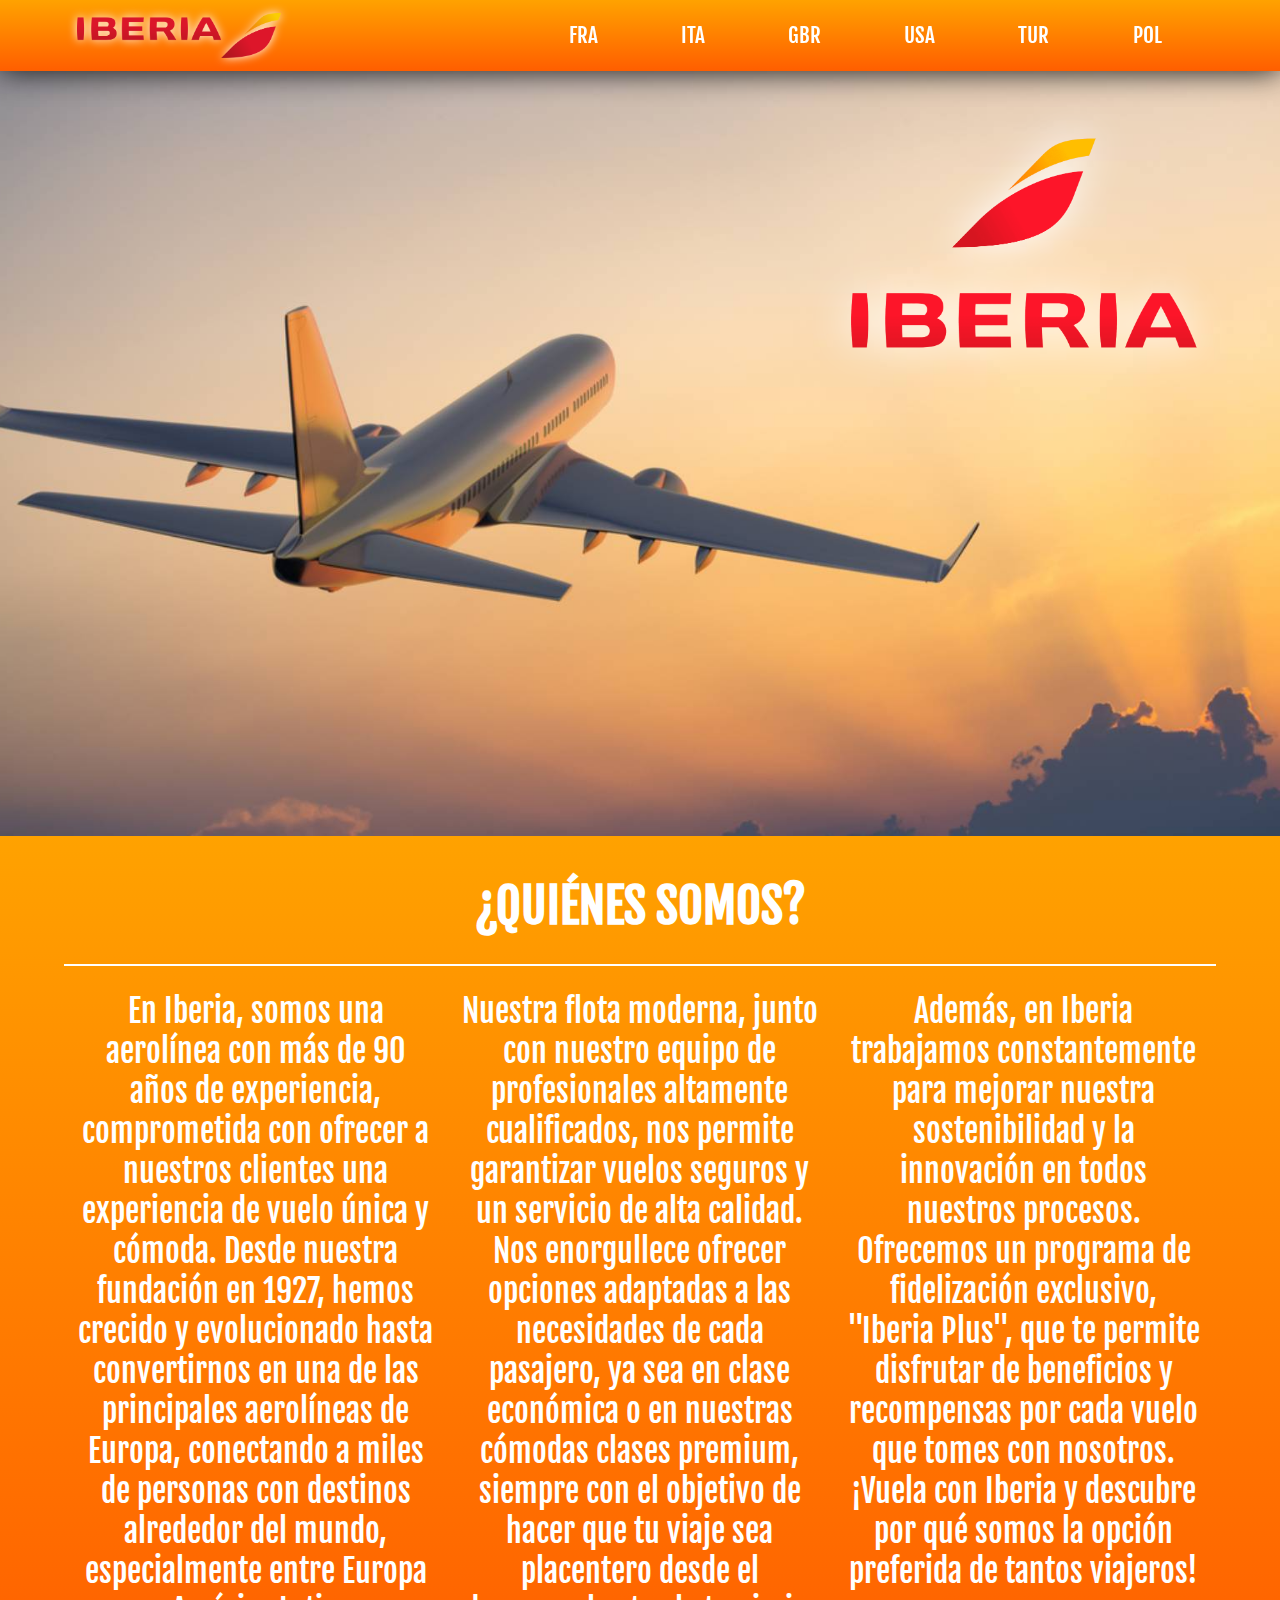
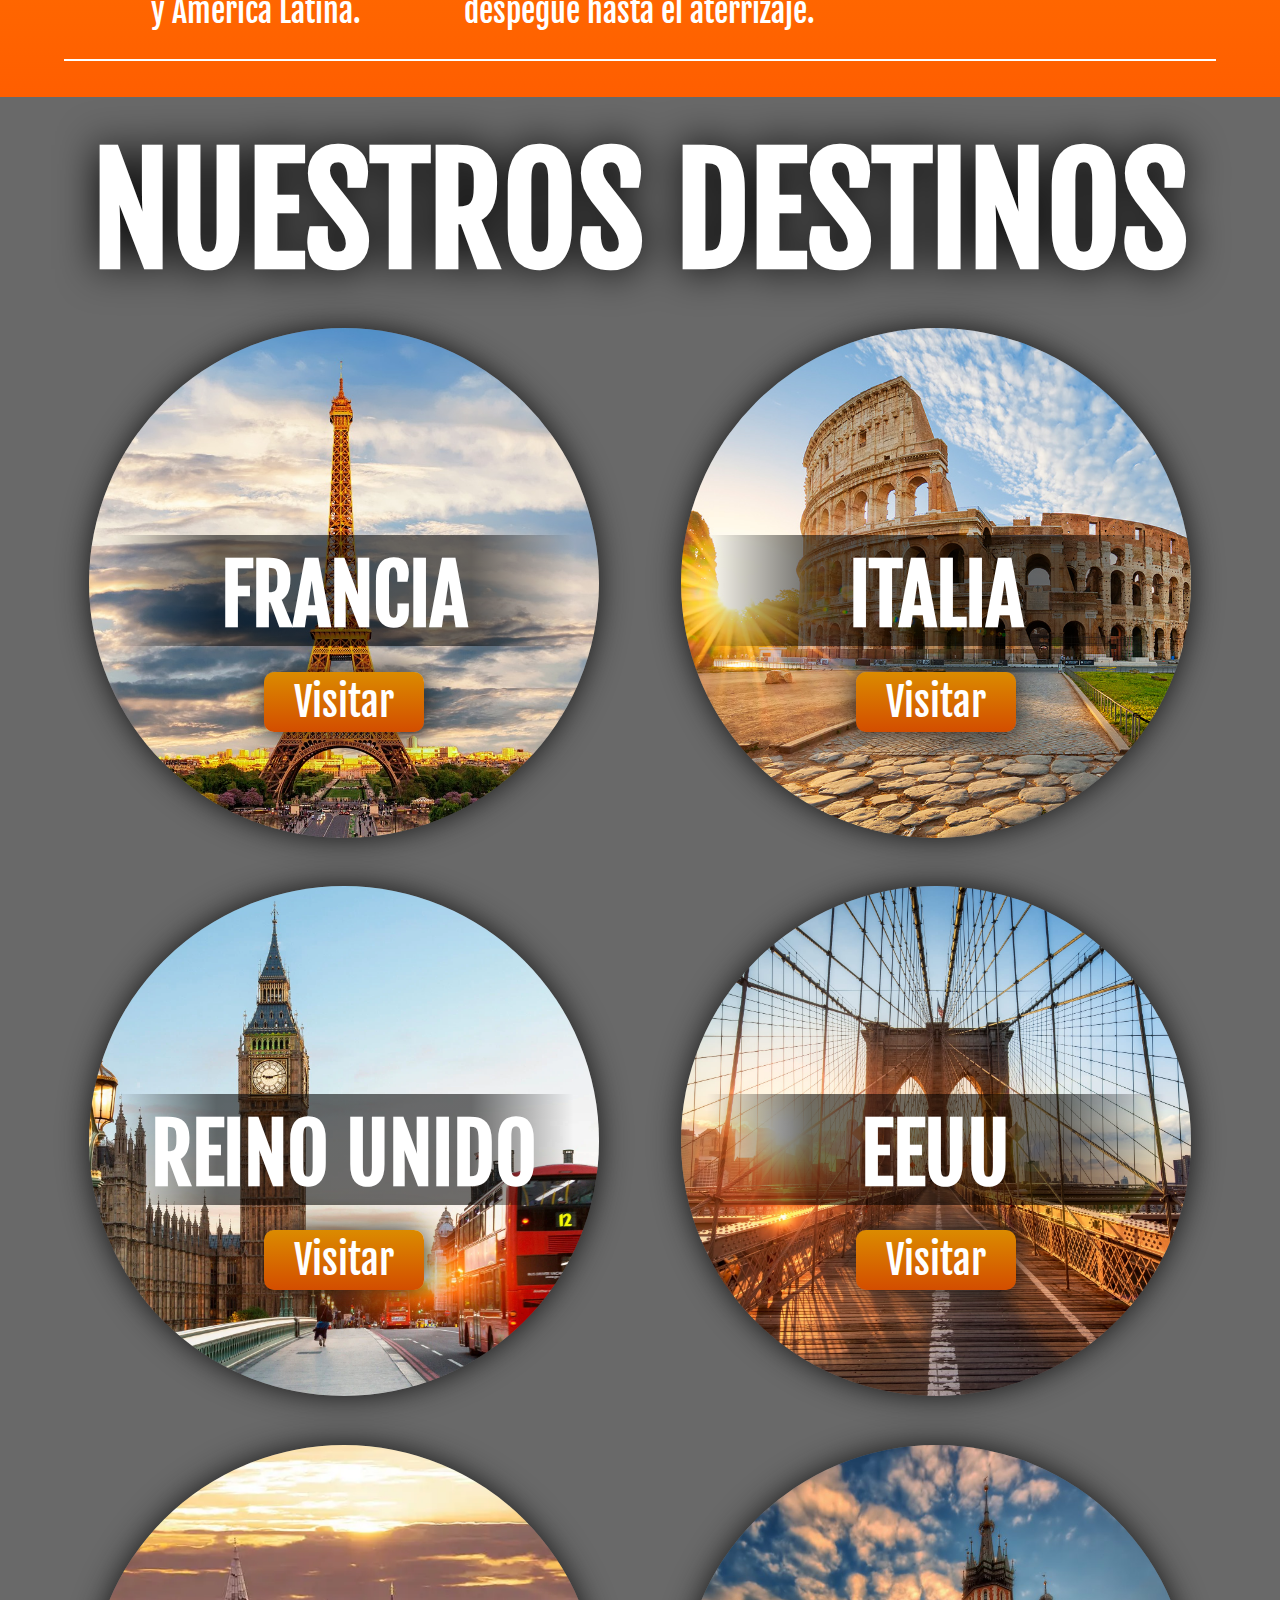
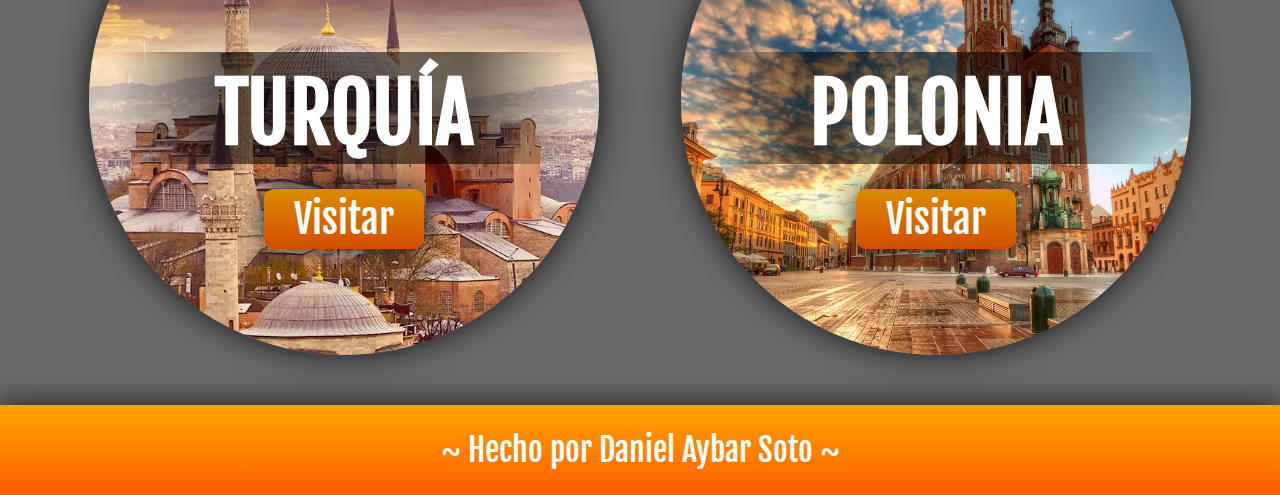
<file: index.html>
<!DOCTYPE html>
<html>
    <head>
        <title>Guía de Viajes</title>
        <link rel="stylesheet" href="./style.css">
        <meta charset="UTF-8">
        <script src="https://code.jquery.com/jquery-3.7.1.min.js" integrity="sha256-/JqT3SQfawRcv/BIHPThkBvs0OEvtFFmqPF/lYI/Cxo=" crossorigin="anonymous"></script>
        <link rel="preconnect" href="https://fonts.googleapis.com">
        <link rel="preconnect" href="https://fonts.gstatic.com" crossorigin>
        <link href="https://fonts.googleapis.com/css2?family=Fjalla+One&display=swap" rel="stylesheet">
        <script>
            $(document).ready(function() {
            $('.nav__toggle').on('click', function() {
                $('.nav').toggleClass('display');
            });
            $('.nav__toggle').on('click', function() {
                $('.menu__item').toggleClass('display');
            });
            $('.nav__toggle').on('click', function() {
                $('.menu').toggleClass('escon');
            });
            });
        </script>
    </head>
    <body id="index" class="fjalla">
        <header>
            <nav class="nav">
                <div class="nav__logo"><a href="#"><img src="./img/index/iberiaHor.png" alt=""></a></div>
                <span class="nav__toggle">
                    <span class="menu-activador-linea"></span>
                    <span class="menu-activador-linea"></span>
                    <span class="menu-activador-linea"></span>
                </span>
                <ul class="menu escon">
                    <li class="menu__item">
                      <a href="./fra.html">FRA</a>
                    </li>
                    <li class="menu__item">
                      <a href="./ita.html">ITA</a>
                    </li>
                    <li class="menu__item">
                      <a href="./gbr.html">GBR</a>
                    </li>
                    <li class="menu__item">
                      <a href="./usa.html">USA</a>
                    </li>
                    <li class="menu__item">
                      <a href="./tur.html">TUR</a>
                    </li>
                    <li class="menu__item">
                      <a href="./pol.html">POL</a>
                    </li>
                  </ul>
            </nav>
        </header>
        
        <main>
            <section id="cabecera">
                <div>
                    <img src="./img/index/iberiaVert.png">
                </div>
            </section>

            <section class="descripcion">
                <h2>¿QUIÉNES SOMOS?</h2>
                <div>
                    <p>En Iberia, somos una aerolínea con más de 90 años de experiencia, comprometida con ofrecer a nuestros clientes una experiencia de vuelo única y cómoda. Desde nuestra fundación en 1927, hemos crecido y evolucionado hasta convertirnos en una de las principales aerolíneas de Europa, conectando a miles de personas con destinos alrededor del mundo, especialmente entre Europa y América Latina.</p>

                    <p>Nuestra flota moderna, junto con nuestro equipo de profesionales altamente cualificados, nos permite garantizar vuelos seguros y un servicio de alta calidad. Nos enorgullece ofrecer opciones adaptadas a las necesidades de cada pasajero, ya sea en clase económica o en nuestras cómodas clases premium, siempre con el objetivo de hacer que tu viaje sea placentero desde el despegue hasta el aterrizaje.</p>
                    
                    <p>Además, en Iberia trabajamos constantemente para mejorar nuestra sostenibilidad y la innovación en todos nuestros procesos. Ofrecemos un programa de fidelización exclusivo, "Iberia Plus", que te permite disfrutar de beneficios y recompensas por cada vuelo que tomes con nosotros. ¡Vuela con Iberia y descubre por qué somos la opción preferida de tantos viajeros!</p>
                </div>
            </section>

            <section id="destinos">
                <div class="contenedor">
                    <h2>NUESTROS DESTINOS</h2>
                    <div>
                        <div id="d_fr" class="d_tarj">
                            <h3>FRANCIA</h3>
                            <a class="ir" href="./fra.html">Visitar</a>
                        </div>
        
                        <div id="d_it" class="d_tarj">
                            <h3>ITALIA</h3>
                            <a class="ir" href="./ita.html">Visitar</a>
                        </div>
        
                        <div id="d_uk" class="d_tarj">
                            <h3>REINO UNIDO</h3>
                            <a class="ir" href="./gbr.html">Visitar</a>
                        </div>

                        <div id="d_us" class="d_tarj">
                            <h3>EEUU</h3>
                            <a class="ir" href="./usa.html">Visitar</a>
                        </div>

                        <div id="d_tu" class="d_tarj">
                            <h3>TURQUÍA</h3>
                            <a class="ir" href="./tur.html">Visitar</a>
                        </div>

                        <div id="d_po" class="d_tarj">
                            <h3>POLONIA</h3>
                            <a class="ir" href="./pol.html">Visitar</a>
                        </div>
                    </div>
                </div>
            </section>

        </main>
        <footer>
            ~ Hecho por Daniel Aybar Soto ~
        </footer>
    </body>
</html>
</file>
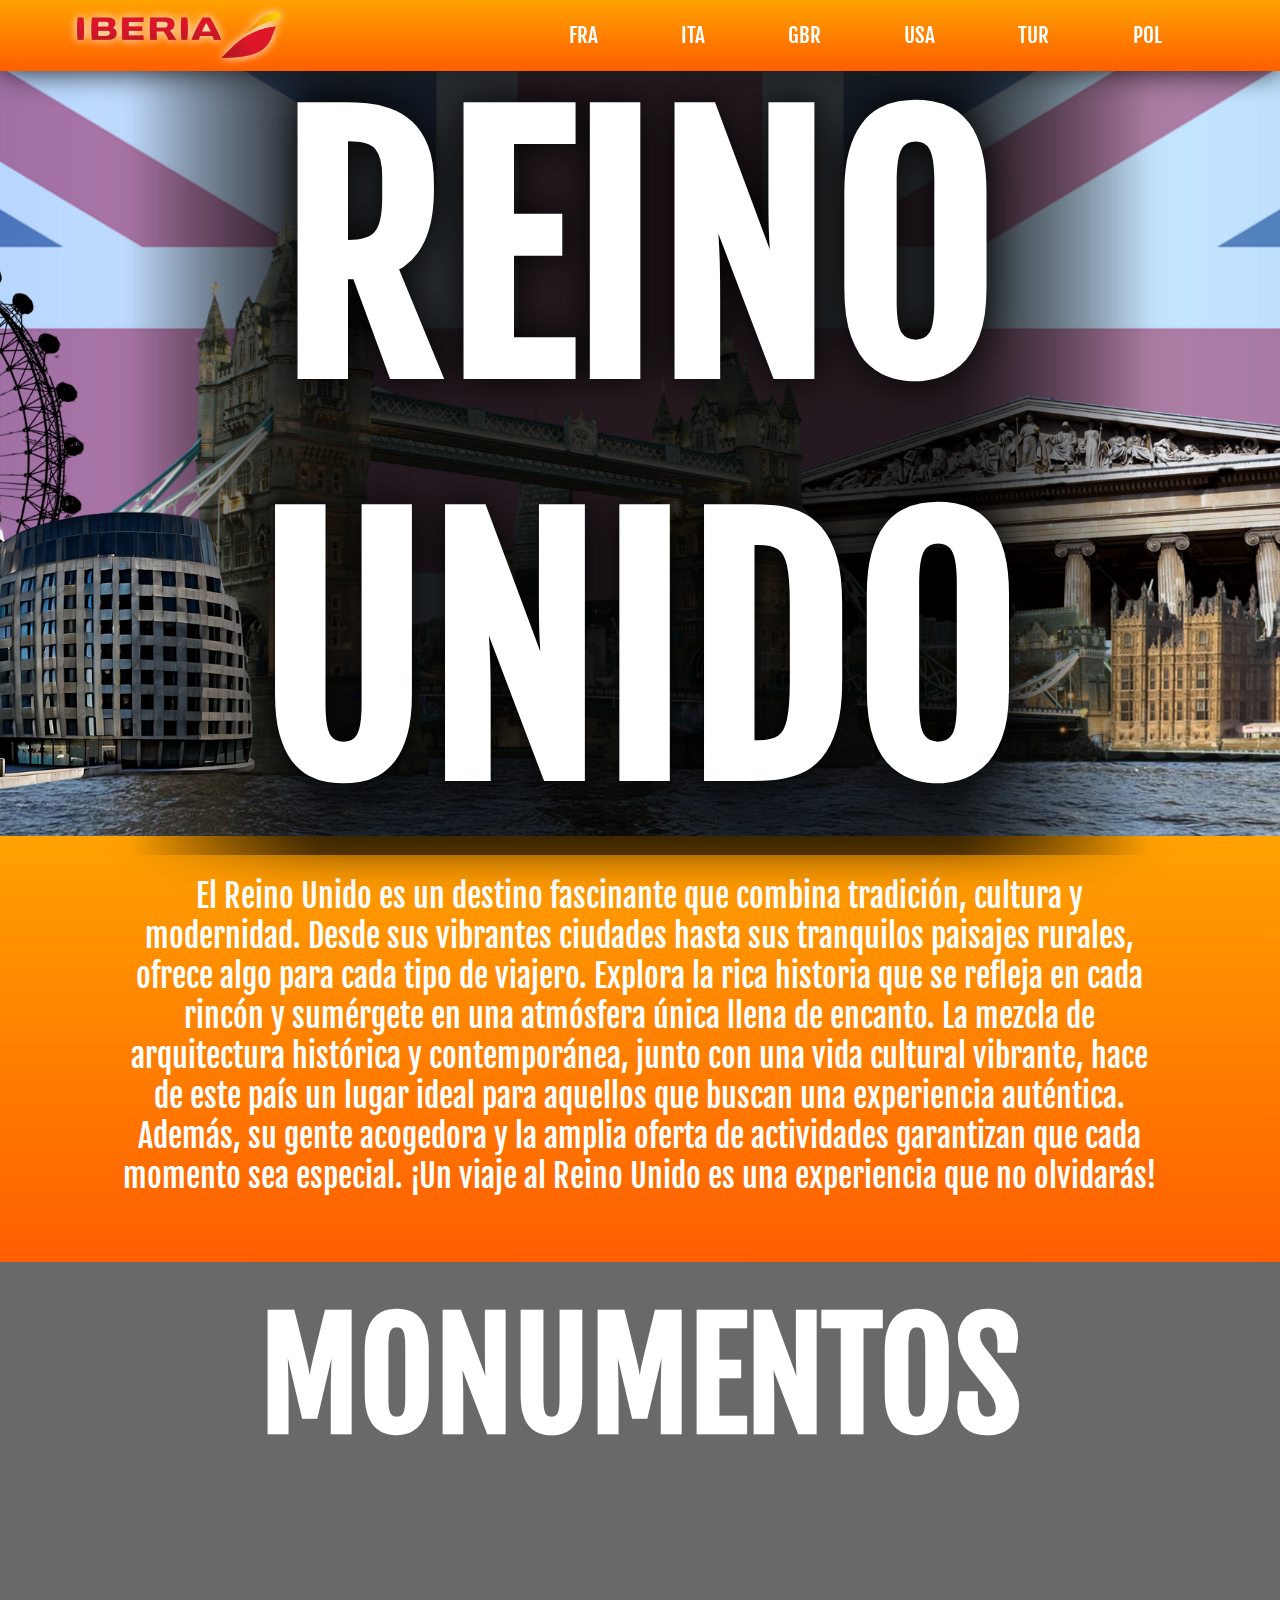
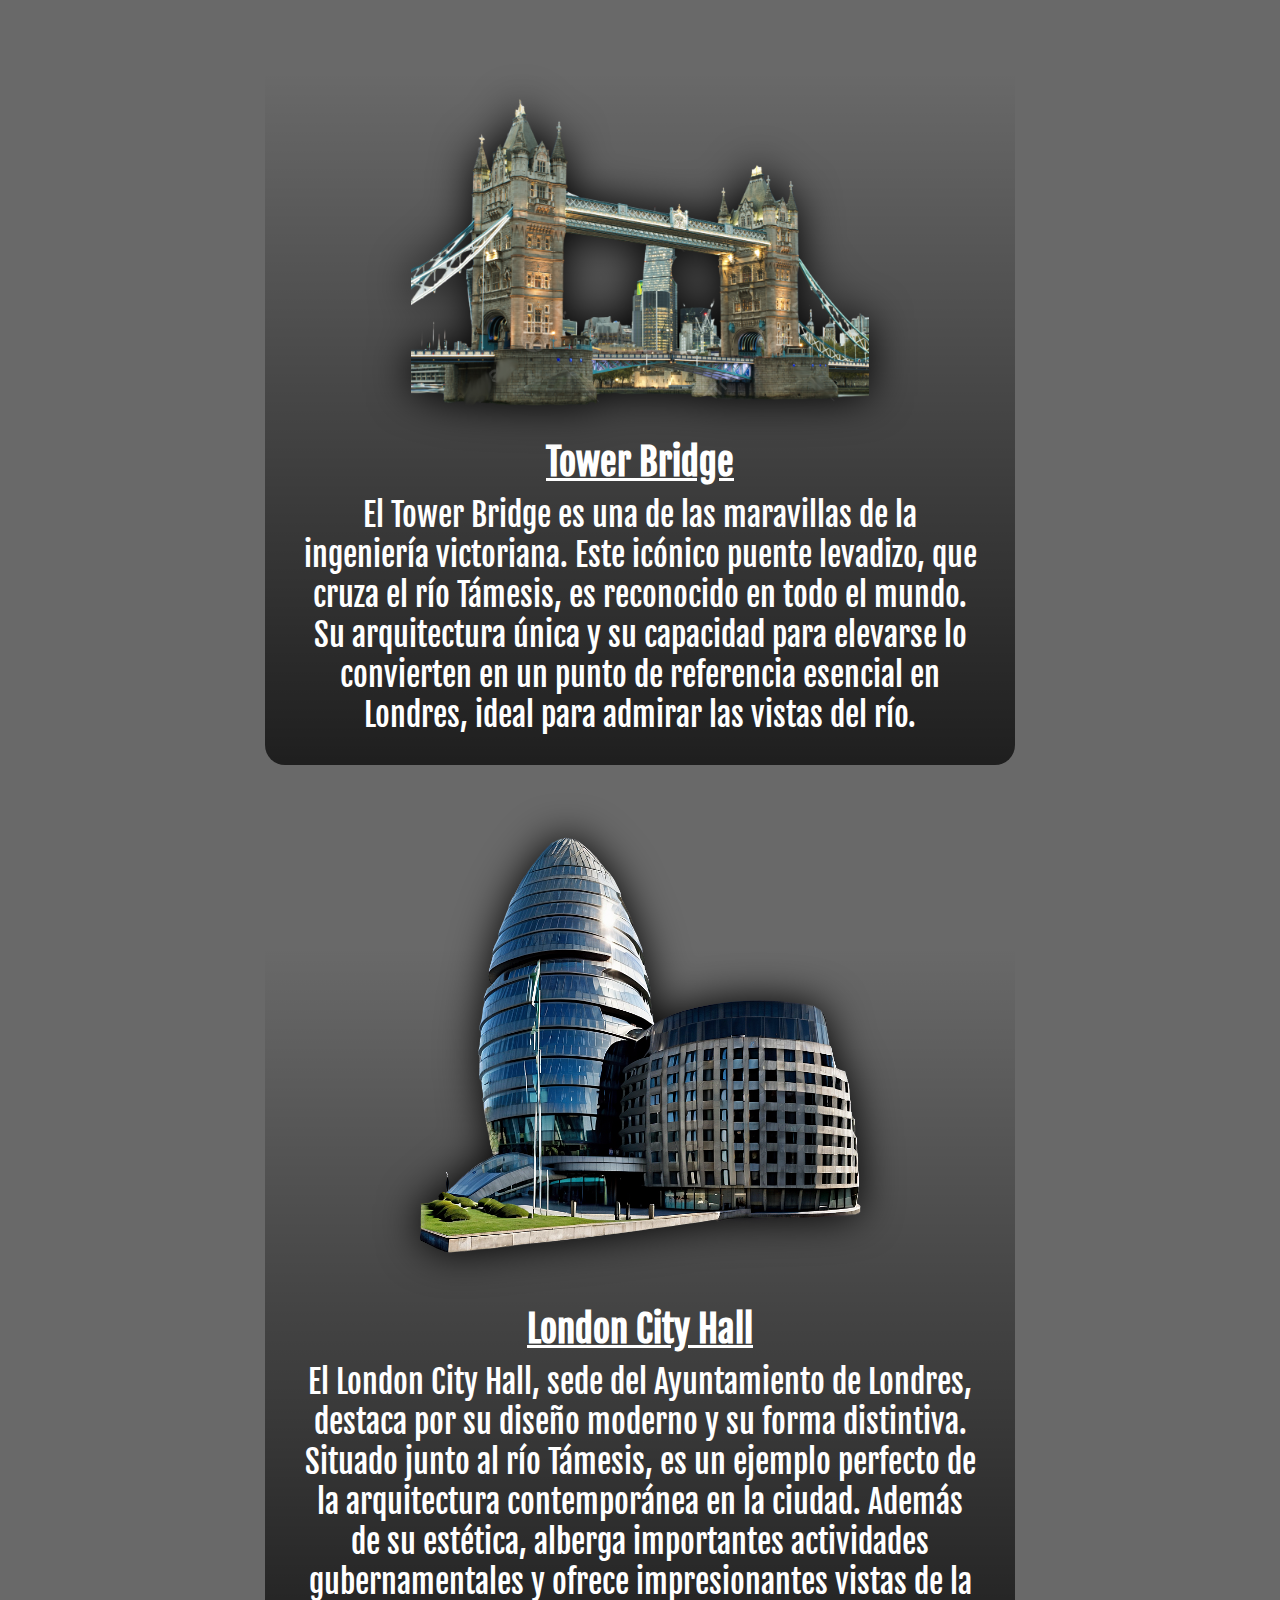
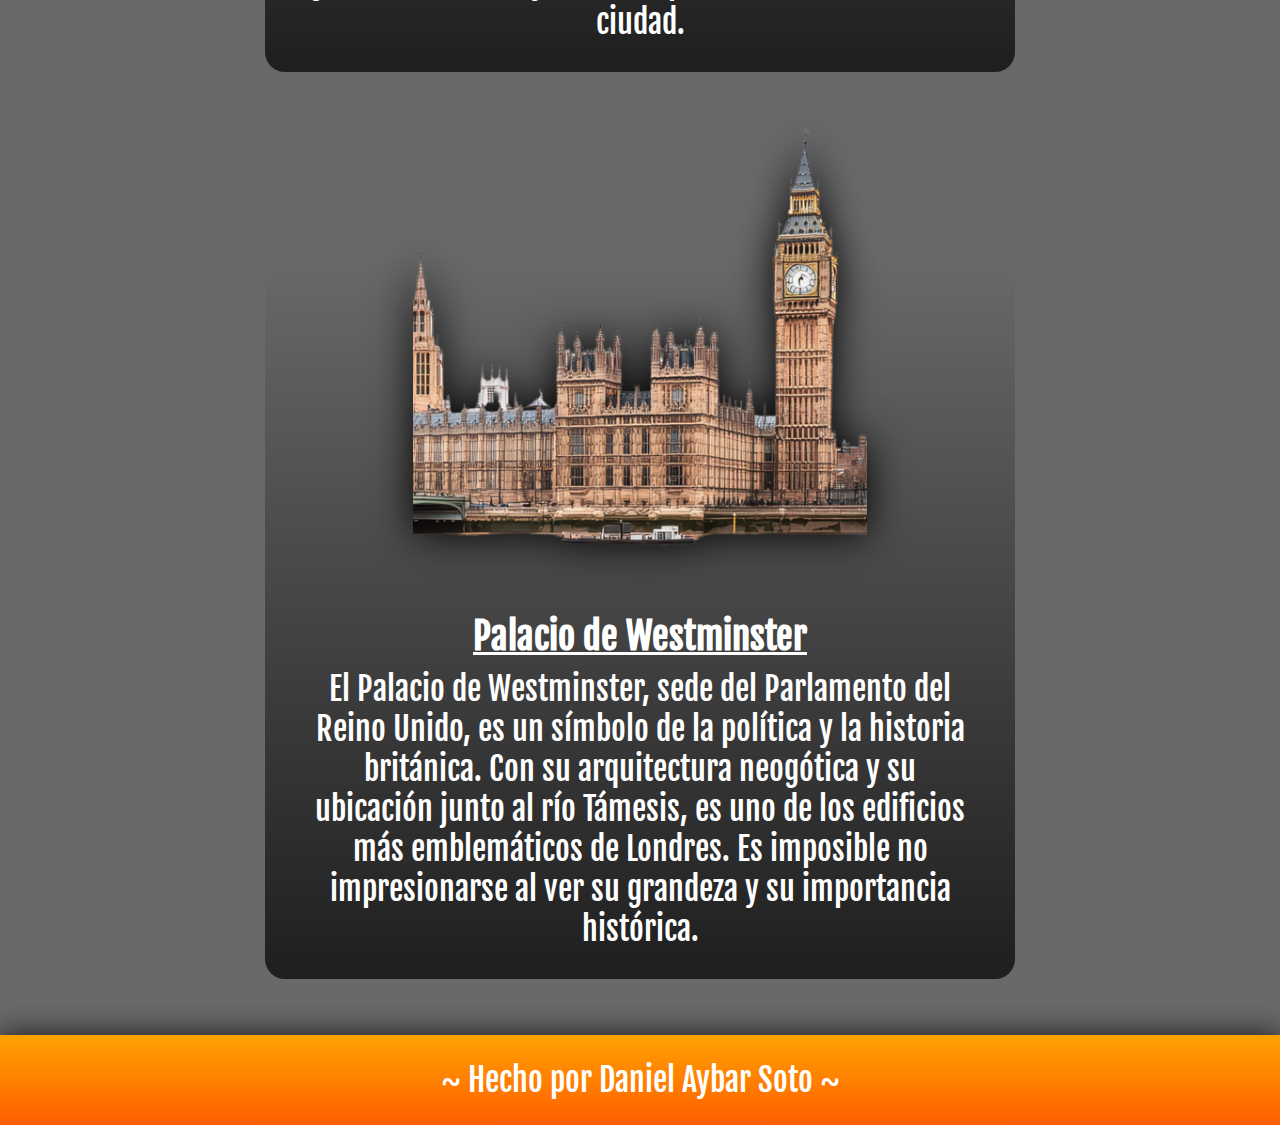
<file: gbr.html>
<!DOCTYPE html>
<html>
    <head>
        <title>Guía de Viajes</title>
        <link rel="stylesheet" href="./style.css">
        <meta charset="UTF-8">
        <script src="https://code.jquery.com/jquery-3.7.1.min.js" integrity="sha256-/JqT3SQfawRcv/BIHPThkBvs0OEvtFFmqPF/lYI/Cxo=" crossorigin="anonymous"></script>
        <link rel="preconnect" href="https://fonts.googleapis.com">
        <link rel="preconnect" href="https://fonts.gstatic.com" crossorigin>
        <link href="https://fonts.googleapis.com/css2?family=Fjalla+One&display=swap" rel="stylesheet">
        <script>
            $(document).ready(function() {
            $('.nav__toggle').on('click', function() {
                $('.nav').toggleClass('display');
            });
            $('.nav__toggle').on('click', function() {
                $('.menu__item').toggleClass('display');
            });
            $('.nav__toggle').on('click', function() {
                $('.menu').toggleClass('escon');
            });
            });
        </script>
    </head>
    <body id="gbr" class="fjalla">
        <header>
            <nav class="nav">
                <div class="nav__logo"><a href="./index.html"><img src="./img/index/iberiaHor.png" alt=""></a></div>
                <span class="nav__toggle">
                    <span class="menu-activador-linea"></span>
                    <span class="menu-activador-linea"></span>
                    <span class="menu-activador-linea"></span>
                </span>
                <ul class="menu escon">
                    <li class="menu__item">
                      <a href="./fra.html">FRA</a>
                    </li>
                    <li class="menu__item">
                      <a href="./ita.html">ITA</a>
                    </li>
                    <li class="menu__item">
                      <a href="./gbr.html">GBR</a>
                    </li>
                    <li class="menu__item">
                      <a href="./usa.html">USA</a>
                    </li>
                    <li class="menu__item">
                      <a href="./tur.html">TUR</a>
                    </li>
                    <li class="menu__item">
                      <a href="./pol.html">POL</a>
                    </li>
                  </ul>
            </nav>
        </header>
        
        <main>
            <section class="portada">
                <h1>REINO UNIDO</h1>
            </section>

            <section class="introduccion">
                <div>
                    <p>El Reino Unido es un destino fascinante que combina tradición, cultura y modernidad. Desde sus vibrantes ciudades hasta sus tranquilos paisajes rurales, ofrece algo para cada tipo de viajero. Explora la rica historia que se refleja en cada rincón y sumérgete en una atmósfera única llena de encanto. La mezcla de arquitectura histórica y contemporánea, junto con una vida cultural vibrante, hace de este país un lugar ideal para aquellos que buscan una experiencia auténtica. Además, su gente acogedora y la amplia oferta de actividades garantizan que cada momento sea especial. ¡Un viaje al Reino Unido es una experiencia que no olvidarás!</p>
                </div>
            </section>

            <section class="monumentos">
                <div class="contenedor">
                    <h2>MONUMENTOS</h2>
                    <div>
                        <div>
                            <div class="foto">
                                <img src="./img/gbr/bridge.png">
                            </div>
                            <h3>Tower Bridge</h3>
                            <div class="contenedor">
                                <p>El Tower Bridge es una de las maravillas de la ingeniería victoriana. Este icónico puente levadizo, que cruza el río Támesis, es reconocido en todo el mundo. Su arquitectura única y su capacidad para elevarse lo convierten en un punto de referencia esencial en Londres, ideal para admirar las vistas del río.</p>
                            </div>
                        </div>

                        <div>
                            <div class="foto">
                                <img src="./img/gbr/hall.png">
                            </div>
                            <h3>London City Hall</h3>
                            <div class="contenedor">
                                <p>El London City Hall, sede del Ayuntamiento de Londres, destaca por su diseño moderno y su forma distintiva. Situado junto al río Támesis, es un ejemplo perfecto de la arquitectura contemporánea en la ciudad. Además de su estética, alberga importantes actividades gubernamentales y ofrece impresionantes vistas de la ciudad.</p>
                            </div>
                        </div>

                        <div>
                            <div class="foto">
                                <img src="./img/gbr/ben.png">
                            </div>
                            <h3>Palacio de Westminster</h3>
                            <div class="contenedor">
                                <p>El Palacio de Westminster, sede del Parlamento del Reino Unido, es un símbolo de la política y la historia británica. Con su arquitectura neogótica y su ubicación junto al río Támesis, es uno de los edificios más emblemáticos de Londres. Es imposible no impresionarse al ver su grandeza y su importancia histórica.</p>
                            </div>
                        </div>
                    </div>
                </div>
            </section>
        </main>
        <footer>
            ~ Hecho por Daniel Aybar Soto ~
        </footer>
    </body>
</html>
</file>
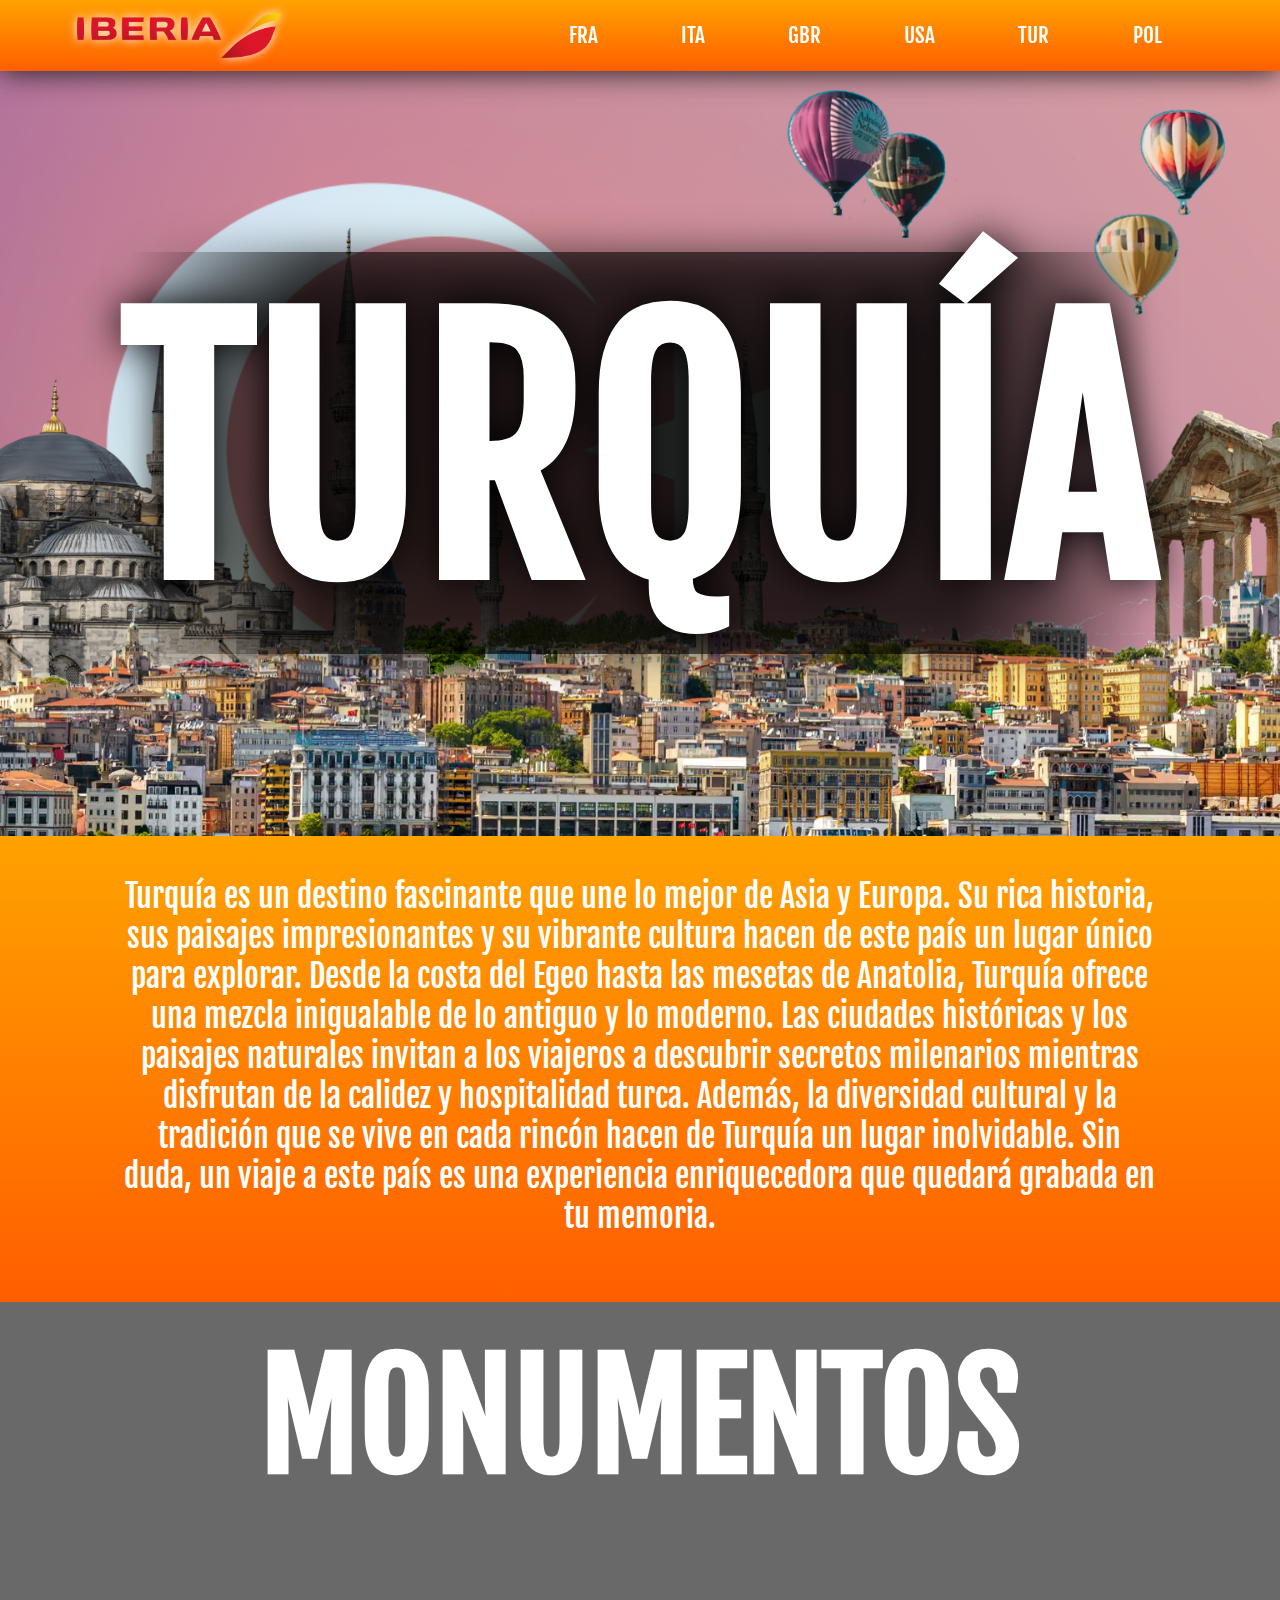
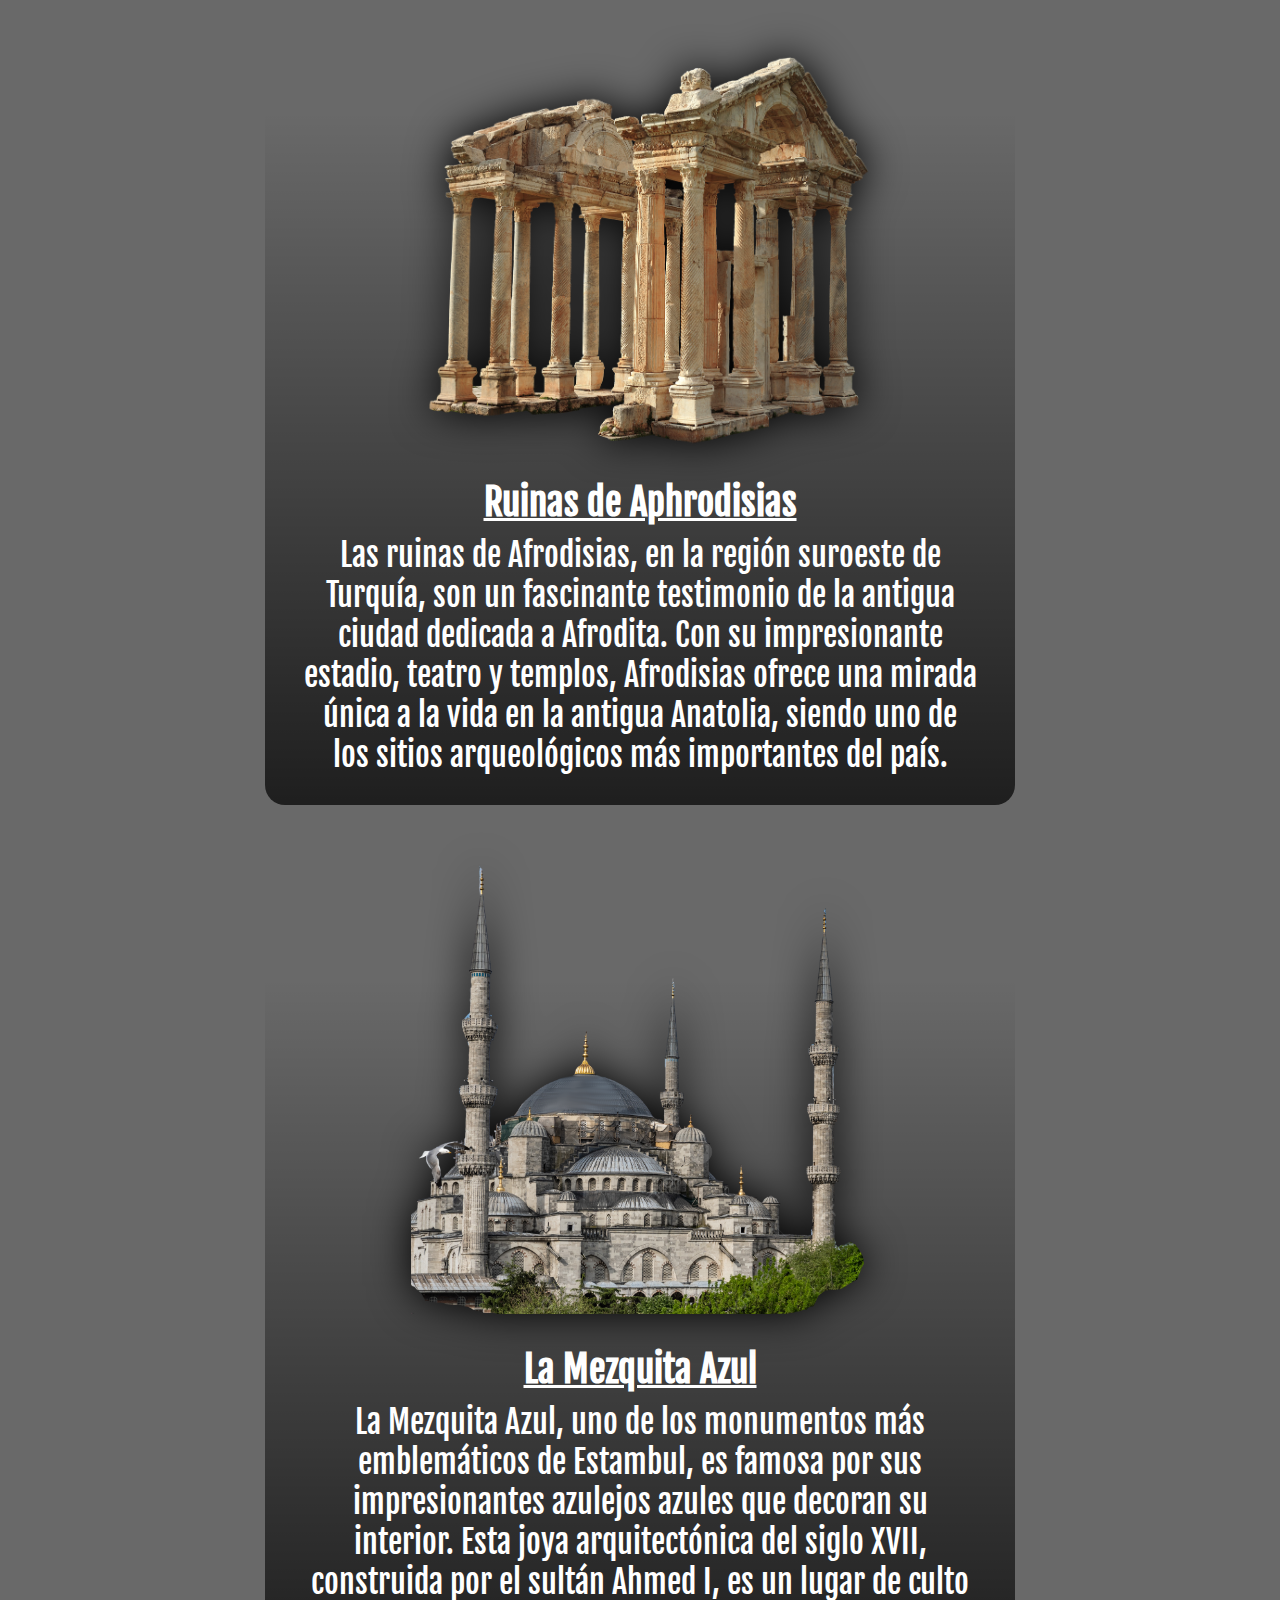
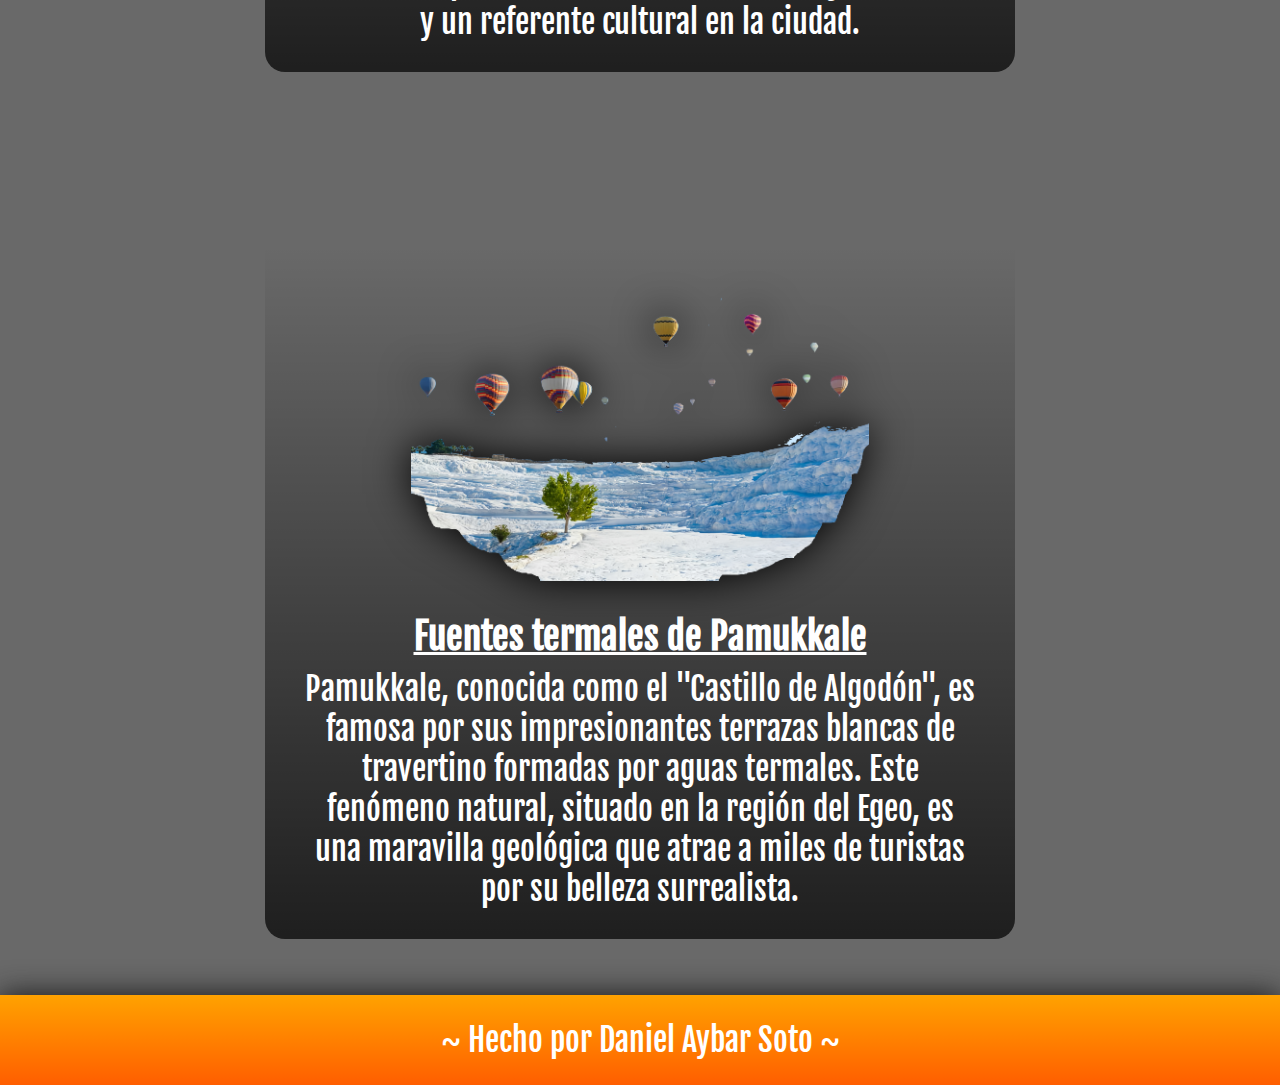
<file: tur.html>
<!DOCTYPE html>
<html>
    <head>
        <title>Guía de Viajes</title>
        <link rel="stylesheet" href="./style.css">
        <meta charset="UTF-8">
        <script src="https://code.jquery.com/jquery-3.7.1.min.js" integrity="sha256-/JqT3SQfawRcv/BIHPThkBvs0OEvtFFmqPF/lYI/Cxo=" crossorigin="anonymous"></script>
        <link rel="preconnect" href="https://fonts.googleapis.com">
        <link rel="preconnect" href="https://fonts.gstatic.com" crossorigin>
        <link href="https://fonts.googleapis.com/css2?family=Fjalla+One&display=swap" rel="stylesheet">
        <script>
            $(document).ready(function() {
            $('.nav__toggle').on('click', function() {
                $('.nav').toggleClass('display');
            });
            $('.nav__toggle').on('click', function() {
                $('.menu__item').toggleClass('display');
            });
            $('.nav__toggle').on('click', function() {
                $('.menu').toggleClass('escon');
            });
            });
        </script>
    </head>
    <body id="tur" class="fjalla">
        <header>
            <nav class="nav">
                <div class="nav__logo"><a href="./index.html"><img src="./img/index/iberiaHor.png" alt=""></a></div>
                <span class="nav__toggle">
                    <span class="menu-activador-linea"></span>
                    <span class="menu-activador-linea"></span>
                    <span class="menu-activador-linea"></span>
                </span>
                <ul class="menu escon">
                    <li class="menu__item">
                      <a href="./fra.html">FRA</a>
                    </li>
                    <li class="menu__item">
                      <a href="./ita.html">ITA</a>
                    </li>
                    <li class="menu__item">
                      <a href="./gbr.html">GBR</a>
                    </li>
                    <li class="menu__item">
                      <a href="./usa.html">USA</a>
                    </li>
                    <li class="menu__item">
                      <a href="./tur.html">TUR</a>
                    </li>
                    <li class="menu__item">
                      <a href="./pol.html">POL</a>
                    </li>
                </ul>
            </nav>
        </header>
        
        <main>
            <section class="portada">
                <h1>TURQUÍA</h1>
            </section>

            <section class="introduccion">
                <div>
                    <p>Turquía es un destino fascinante que une lo mejor de Asia y Europa. Su rica historia, sus paisajes impresionantes y su vibrante cultura hacen de este país un lugar único para explorar. Desde la costa del Egeo hasta las mesetas de Anatolia, Turquía ofrece una mezcla inigualable de lo antiguo y lo moderno. Las ciudades históricas y los paisajes naturales invitan a los viajeros a descubrir secretos milenarios mientras disfrutan de la calidez y hospitalidad turca. Además, la diversidad cultural y la tradición que se vive en cada rincón hacen de Turquía un lugar inolvidable. Sin duda, un viaje a este país es una experiencia enriquecedora que quedará grabada en tu memoria.</p>
                </div>
            </section>

            <section class="monumentos">
                <div class="contenedor">
                    <h2>MONUMENTOS</h2>
                    <div>
                        <div>
                            <div class="foto">
                                <img src="./img/tur/aphrodisias.png">
                            </div>
                            <h3>Ruinas de Aphrodisias</h3>
                            <div class="contenedor">
                                <p>Las ruinas de Afrodisias, en la región suroeste de Turquía, son un fascinante testimonio de la antigua ciudad dedicada a Afrodita. Con su impresionante estadio, teatro y templos, Afrodisias ofrece una mirada única a la vida en la antigua Anatolia, siendo uno de los sitios arqueológicos más importantes del país.</p>
                            </div>
                        </div>

                        <div>
                            <div class="foto">
                                <img src="./img/tur/bluem.png">
                            </div>
                            <h3>La Mezquita Azul</h3>
                            <div class="contenedor">
                                <p>La Mezquita Azul, uno de los monumentos más emblemáticos de Estambul, es famosa por sus impresionantes azulejos azules que decoran su interior. Esta joya arquitectónica del siglo XVII, construida por el sultán Ahmed I, es un lugar de culto y un referente cultural en la ciudad.</p>
                            </div>
                        </div>

                        <div>
                            <div class="foto">
                                <img src="./img/tur/pamukkale.png">
                            </div>
                            <h3>Fuentes termales de Pamukkale</h3>
                            <div class="contenedor">
                                <p>Pamukkale, conocida como el "Castillo de Algodón", es famosa por sus impresionantes terrazas blancas de travertino formadas por aguas termales. Este fenómeno natural, situado en la región del Egeo, es una maravilla geológica que atrae a miles de turistas por su belleza surrealista.</p>
                            </div>
                        </div>
                    </div>
                </div>
            </section>
        </main>
        <footer>
            ~ Hecho por Daniel Aybar Soto ~
        </footer>
    </body>
</html>
</file>
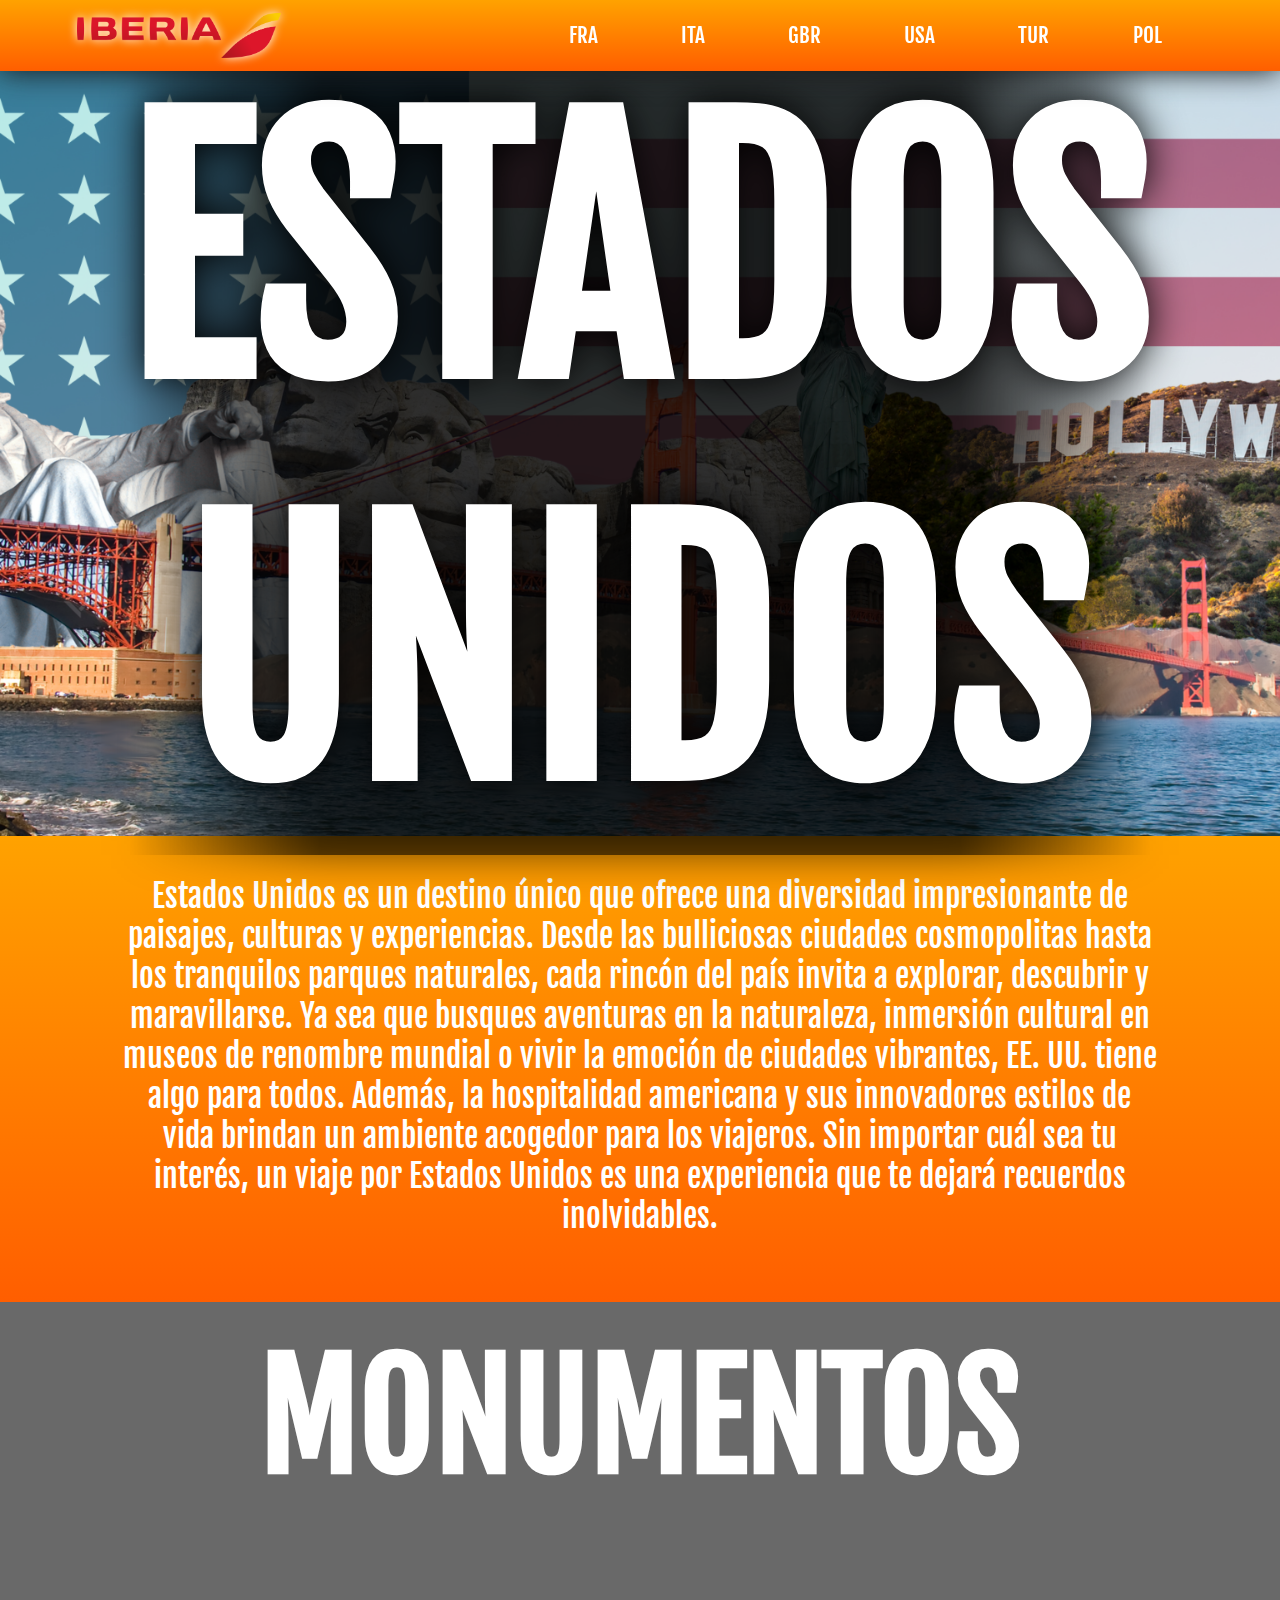
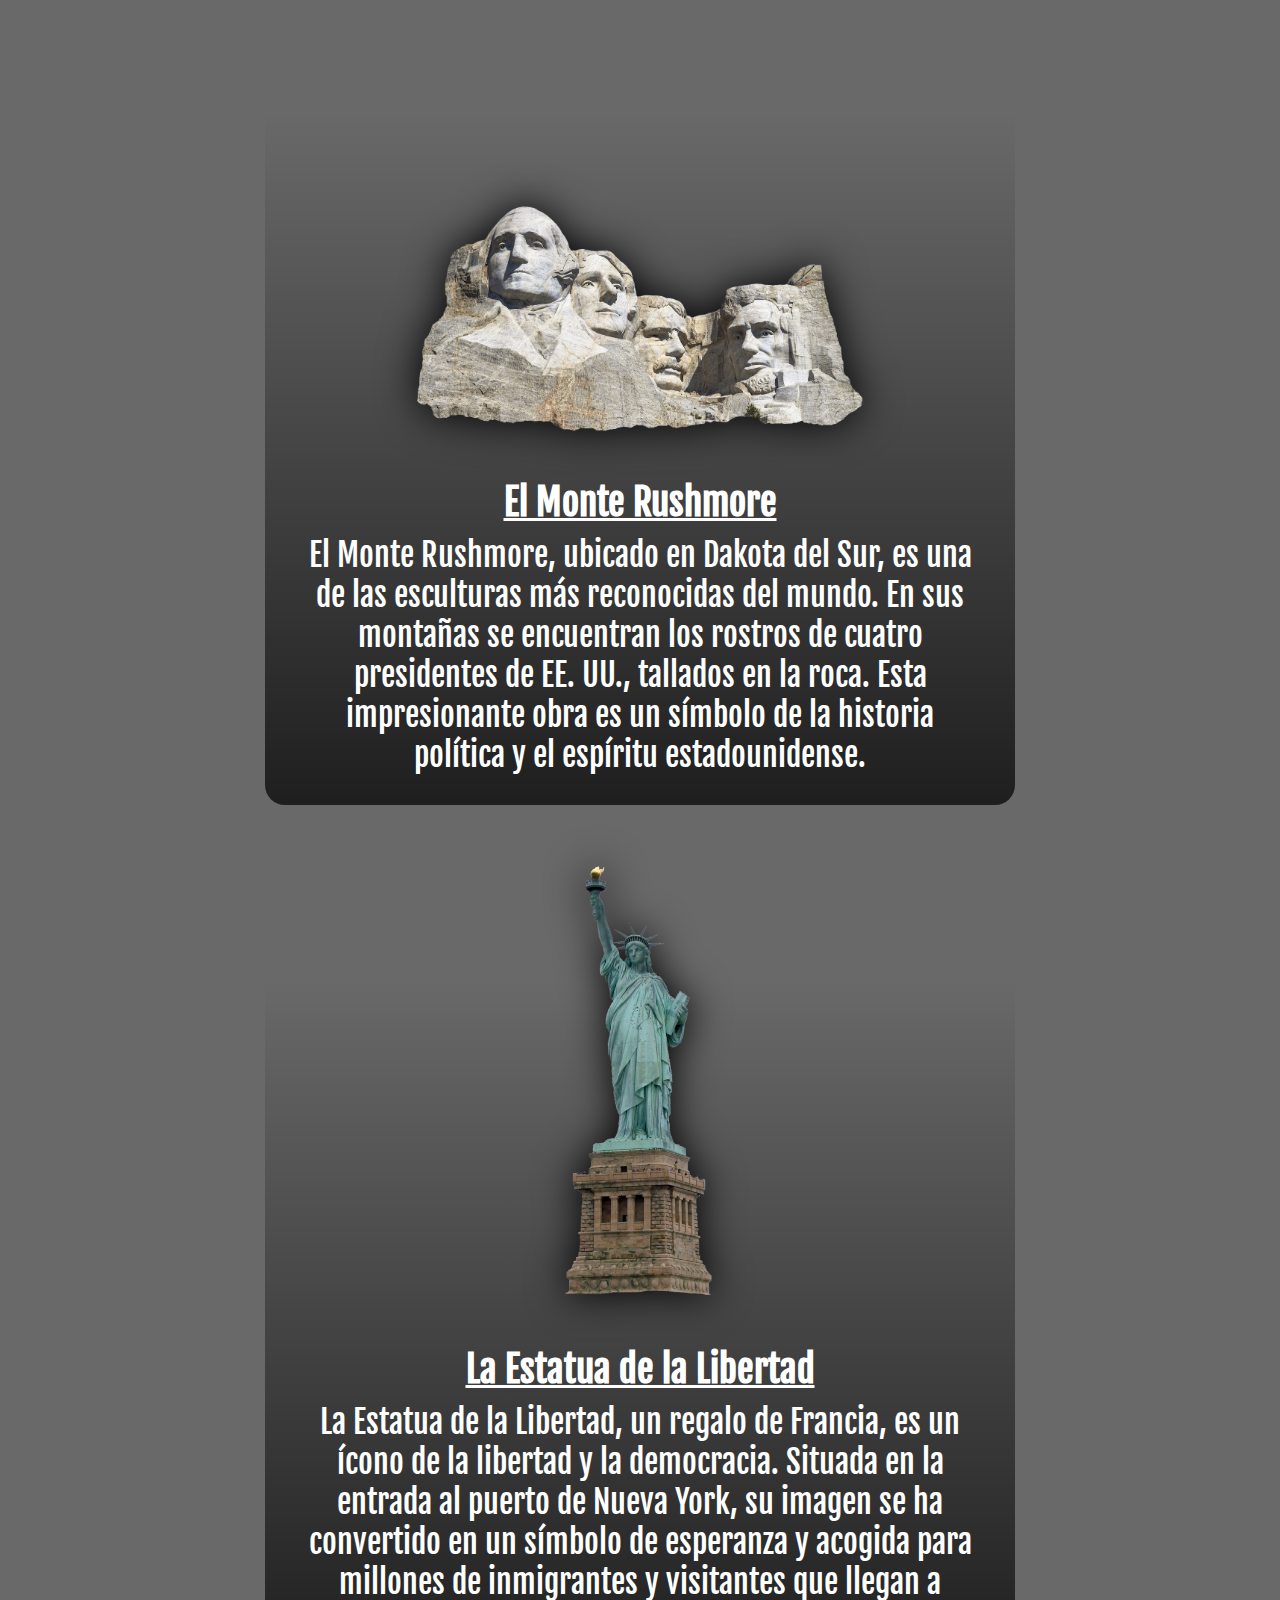
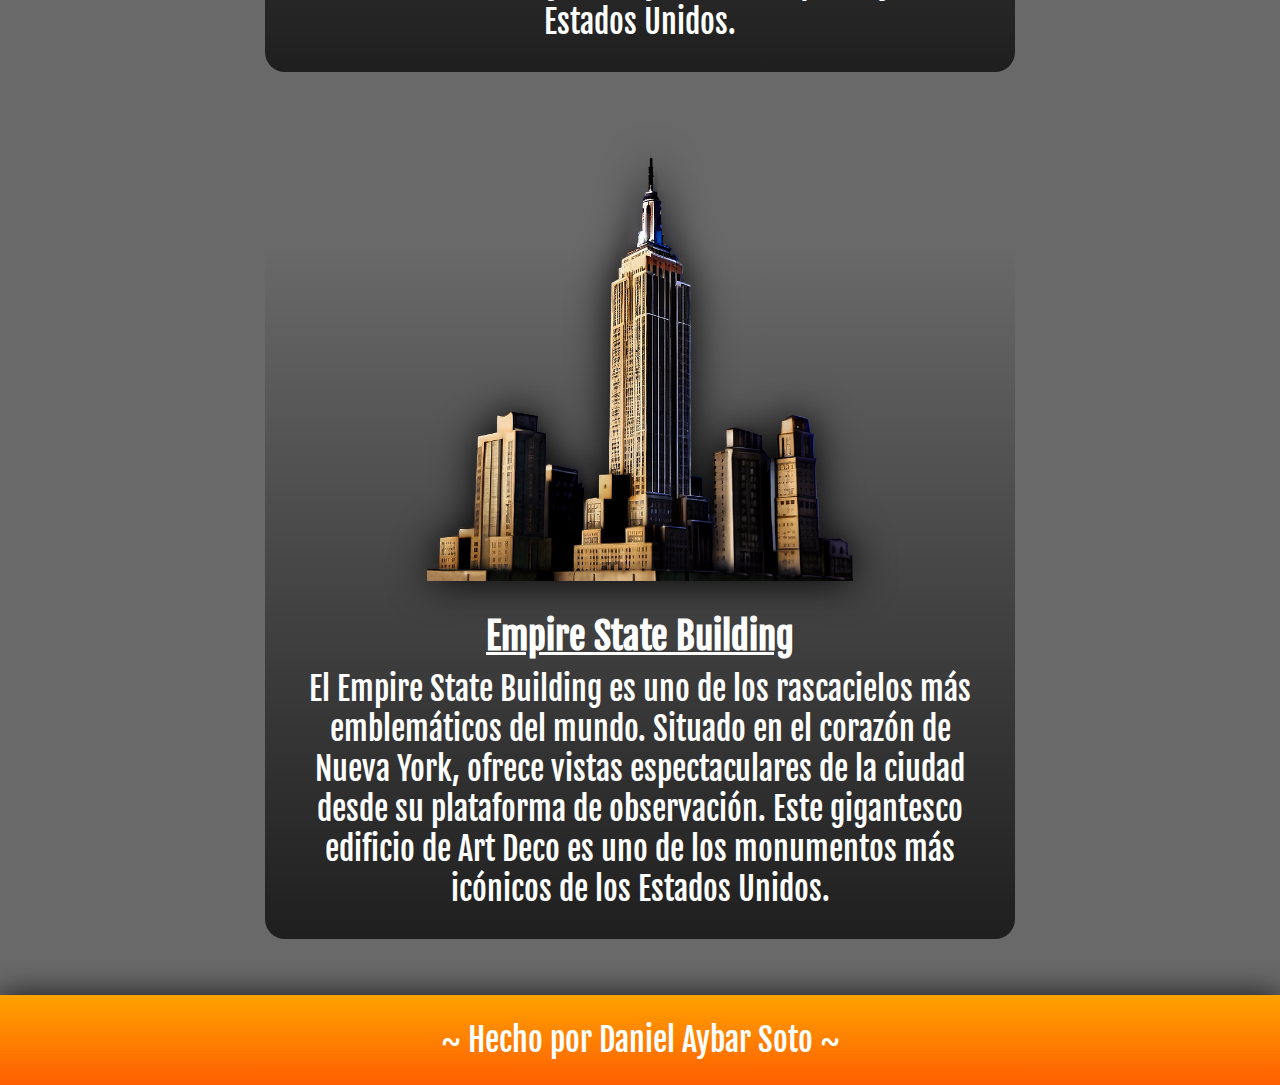
<file: usa.html>
<!DOCTYPE html>
<html>
    <head>
        <title>Guía de Viajes</title>
        <link rel="stylesheet" href="./style.css">
        <meta charset="UTF-8">
        <script src="https://code.jquery.com/jquery-3.7.1.min.js" integrity="sha256-/JqT3SQfawRcv/BIHPThkBvs0OEvtFFmqPF/lYI/Cxo=" crossorigin="anonymous"></script>
        <link rel="preconnect" href="https://fonts.googleapis.com">
        <link rel="preconnect" href="https://fonts.gstatic.com" crossorigin>
        <link href="https://fonts.googleapis.com/css2?family=Fjalla+One&display=swap" rel="stylesheet">
        <script>
            $(document).ready(function() {
            $('.nav__toggle').on('click', function() {
                $('.nav').toggleClass('display');
            });
            $('.nav__toggle').on('click', function() {
                $('.menu__item').toggleClass('display');
            });
            $('.nav__toggle').on('click', function() {
                $('.menu').toggleClass('escon');
            });
            });
        </script>
    </head>
    <body id="usa" class="fjalla">
        <header>
            <nav class="nav">
                <div class="nav__logo"><a href="./index.html"><img src="./img/index/iberiaHor.png" alt=""></a></div>
                <span class="nav__toggle">
                    <span class="menu-activador-linea"></span>
                    <span class="menu-activador-linea"></span>
                    <span class="menu-activador-linea"></span>
                </span>
                <ul class="menu escon">
                    <li class="menu__item">
                      <a href="./fra.html">FRA</a>
                    </li>
                    <li class="menu__item">
                      <a href="./ita.html">ITA</a>
                    </li>
                    <li class="menu__item">
                      <a href="./gbr.html">GBR</a>
                    </li>
                    <li class="menu__item">
                      <a href="./usa.html">USA</a>
                    </li>
                    <li class="menu__item">
                      <a href="./tur.html">TUR</a>
                    </li>
                    <li class="menu__item">
                      <a href="./pol.html">POL</a>
                    </li>
                </ul>
            </nav>
        </header>
        
        <main>
            <section class="portada">
                <h1>ESTADOS UNIDOS</h1>
            </section>

            <section class="introduccion">
                <div>
                    <p>Estados Unidos es un destino único que ofrece una diversidad impresionante de paisajes, culturas y experiencias. Desde las bulliciosas ciudades cosmopolitas hasta los tranquilos parques naturales, cada rincón del país invita a explorar, descubrir y maravillarse. Ya sea que busques aventuras en la naturaleza, inmersión cultural en museos de renombre mundial o vivir la emoción de ciudades vibrantes, EE. UU. tiene algo para todos. Además, la hospitalidad americana y sus innovadores estilos de vida brindan un ambiente acogedor para los viajeros. Sin importar cuál sea tu interés, un viaje por Estados Unidos es una experiencia que te dejará recuerdos inolvidables.</p>
                </div>
            </section>

            <section class="monumentos">
                <div class="contenedor">
                    <h2>MONUMENTOS</h2>
                    <div>
                        <div>
                            <div class="foto">
                                <img src="./img/usa/mount.png">
                            </div>
                            <h3>El Monte Rushmore</h3>
                            <div class="contenedor">
                                <p>El Monte Rushmore, ubicado en Dakota del Sur, es una de las esculturas más reconocidas del mundo. En sus montañas se encuentran los rostros de cuatro presidentes de EE. UU., tallados en la roca. Esta impresionante obra es un símbolo de la historia política y el espíritu estadounidense.</p>
                            </div>
                        </div>

                        <div>
                            <div class="foto">
                                <img src="./img/usa/statue.png">
                            </div>
                            <h3>La Estatua de la Libertad</h3>
                            <div class="contenedor">
                                <p>La Estatua de la Libertad, un regalo de Francia, es un ícono de la libertad y la democracia. Situada en la entrada al puerto de Nueva York, su imagen se ha convertido en un símbolo de esperanza y acogida para millones de inmigrantes y visitantes que llegan a Estados Unidos.</p>
                            </div>
                        </div>

                        <div>
                            <div class="foto">
                                <img src="./img/usa/empire.png">
                            </div>
                            <h3>Empire State Building</h3>
                            <div class="contenedor">
                                <p>El Empire State Building es uno de los rascacielos más emblemáticos del mundo. Situado en el corazón de Nueva York, ofrece vistas espectaculares de la ciudad desde su plataforma de observación. Este gigantesco edificio de Art Deco es uno de los monumentos más icónicos de los Estados Unidos.</p>
                            </div>
                        </div>
                    </div>
                </div>
            </section>
        </main>
        <footer>
            ~ Hecho por Daniel Aybar Soto ~
        </footer>
    </body>
</html>
</file>
<file: style.css>
*{
    margin: 0;
    padding: 0;
    box-sizing: border-box;
}

.fjalla{
    font-family: "Fjalla One", serif;
    font-weight: 400;
    font-style: normal;
}



body{
    overflow-x: hidden;
}

header{
    background: linear-gradient(to bottom,  rgb(255, 162, 0), rgb(255, 94, 0));
    position: sticky;
    top: 0;
    z-index: 99;
    box-shadow: 0px 0px 30px 0px rgb(22, 22, 22);
}

img{
    max-width: 100%;
    max-height: 100%;
}

a{
    text-decoration: none;
    color: white;
}

.nav {
    margin: auto;
    width: 90%;
    display: flex;
    justify-content: space-between;
    align-items: center;
    padding: 1%;
    font-size: 1.3rem;
    color: white;
}

.nav__toggle {
    display: none;
    max-width: 45px;
}

.nav__logo{
    height: 5vh;
}

.nav__logo img{
    filter: drop-shadow(0px 0px 5px white);
}

.menu {
    list-style: none;
    display: flex;
    justify-content: space-around;
    width: 60%;
}

.menu__item {
    display: inline-block;
    transition: 0.2s ease;
}

.menu__item a {
    color: white;
    text-decoration: none;
    cursor: pointer;
}

.menu__item a:hover {
    transition: 0.2s ease;
    color: #ff001e;
}

@media screen and (max-width: 768px) {
    .nav {
        transition: 0.3s ease;
    }

    .nav.display {
        width: 100vw;
        height: 100vh;
        position: fixed;
        display: block;
        background: #ffffff;
    }
    
    .nav__logo {
        display: inline-block;
        padding: 30px;
        align-self: center;
    }

    .nav__toggle {
        display: block;
        width: 35px;
        margin: 7%;
        float: right;
        cursor: pointer;
        transition: 0.3 ease;
    }

    .nav__toggle:hover {
        color: #ddd;
        transition: 0.3s ease;
    }

    .menu {
        width: 100%;
        flex-direction: column;
    }

    .menu__item {
        opacity: 0;
        text-align: left;
        padding: 20px;
        margin: 0px;
        transition: 0.3s ease;
    }

    .menu__item a {
        display: block;
        color: #202020;
        padding: 10px;
        text-decoration: none;
        cursor: pointer;
        transition: 0.3s ease;
    }

    .menu__item a:hover {
        transition: 0.3s ease;
        transform: translateX(5px);
        color: #202020;
    }

    .menu__item.display {
        display: block;
        animation: showMenuItems 1s ease;
        animation-fill-mode: both;
    }

    .menu__item.display:nth-child(1) {
        animation-delay: 0.1s;
    }

    .menu__item.display:nth-child(2) {
        animation-delay: 0.15s;
    }

    .menu__item.display:nth-child(3) {
        animation-delay: 0.2s;
    }

    .menu__item.display:nth-child(4) {
        animation-delay: 0.25s;
    }

    .menu__item.display:nth-child(5) {
        animation-delay: 0.3s;
    }

    .menu__item.display:nth-child(6) {
        animation-delay: 0.35s;
    }

    .escon{
        display: none;
        transition: 0;
    }

    .escon *{
        display: none;
    }

    .menu-activador-linea {
        height: 2px;
        display: block;
        background-color: #000;
        opacity: 1;
        transform: translateY(0) rotate(0);
        transition: all 0.3s;
        margin-bottom: 10px;
    }

    .display .menu-activador-linea:nth-child(1) {
        transform: translateY(12px) rotate(45deg);
    }
    
    .display  .menu-activador-linea:nth-child(2) {
        opacity: 0;
    }
    
    .display  .menu-activador-linea:nth-child(3) {
        transform: translateY(-12px) rotate(-45deg);
    }
}

@keyframes showMenuItems {
    0% {
        opacity: 0;
        transform: translate3d(40px, 0, 0);
    }

    100% {
        opacity: 1;
        transform: translate3d(0, 0, 0);
    }
}

::-webkit-scrollbar {
    width: 15px;
}
  
::-webkit-scrollbar-track {
    background: rgba(37, 37, 37);
}
  
::-webkit-scrollbar-thumb {
    background: rgba(255, 122, 14, 0.751);
    border-radius: 50px;
    transition: transform .3s;
}
  
::-webkit-scrollbar-thumb:hover {
    background: rgb(255, 122, 14);
}

main{
    background-attachment: fixed;
    background-size: cover;
    background-position: center;
    color: white;
}

#index>main{
    background-image: url("./img/index/fondo_presentacion.jpg");
}

#fra>main{
    background-image: url("./img/fra/propuesta_france.png");
}

#ita>main{
    background-image: url("./img/ita/propuesta_italia.png");
}

#gbr>main{
    background-image: url("./img/gbr/propuesta4.png");
}

#usa>main{
    background-image: url("./img/usa/propuesta.png");
}

#tur>main{
    background-image: url("./img/tur/propuesta.png");
}

#pol>main{
    background-image: url("./img/pol/propuesta.png");
}

#cabecera{
    height: 85vh;
    width: 100%;
    display: flex;
    justify-content: right;
    align-items: start;
}

.portada{
    height: 85vh;
    width: 100%;
    font-size: 10rem;
    display: flex;
    justify-content: center;
    align-items: center;
}

h1{
    filter: drop-shadow(0px 0px 20px black);
    background: linear-gradient(to right,  rgba(0, 0, 0, 0) 10%, rgba(0, 0, 0, 0.562) 25% 75%, rgba(0, 0, 0, 0) 90%);
    text-align: center;
    width: 100%;
}

#cabecera>div{
    width: 30%;
    margin: 5% 5% 0 0;
    filter: drop-shadow(0px 0px 20px white);
}

.descripcion, .introduccion{
    background: linear-gradient(to bottom,  rgb(255, 162, 0), rgb(255, 94, 0));
    padding: 40px 5% 66px 5%;
    font-size: 2em;
    font-weight: 100;
}

.introduccion>div{
    width: 90%;
    text-align: center;
    margin: auto;
}

.foto{
    height: 500px;
    width: 500px;
    padding: 3%;
    filter: drop-shadow(0px 0px 20px black);
    transition: transform .5s;
    display: flex;
    justify-content: center;
    align-items: end;
    margin: auto;
}

.foto:hover{
    filter: drop-shadow(0px 0px 20px white);
}

.monumentos>.contenedor>div{
    display: flex;
    justify-content: space-evenly;
    flex-wrap: wrap;
    width: 100%;
    margin: 30px 0;
}

.monumentos>.contenedor>div>div{
    text-align: center;
    width: 520px;
    background: linear-gradient(to bottom,  rgba(0, 0, 0, 0) 20%, rgba(0, 0, 0, 0.71));
    transition: transform .5s;
    border-radius: 20px;
    margin: 0 20px;
    padding:  30px 20px;
    font-size: 2rem;
}

.monumentos>.contenedor>div>div:hover{
    transform: scale(1.03);
    filter: drop-shadow(0px 0px 10px rgba(255, 255, 255, 0.5));
}

.monumentos h3{
    margin: 10px 0;
    text-decoration: underline;
}

.descripcion>*{
    display: flex;
    justify-content: space-around;
    position: relative;
    width: 100%;
}


.descripcion>*::after{
    content: '';
    background-color: white;
    height: 2px;
    width: 100%;
    position: absolute;
    left: 0;
    bottom: -30px;
}

.descripcion>div>p{
    width: 31%;
    padding: 55px 0 0 0;
    text-align: center;
}

#destinos, .monumentos{
    background-color: rgba(0, 0, 0, 0.587);
    font-size: 6rem;
    padding: 2% 0;
    display: flex;
    justify-content: center;
}

#destinos h2{
    filter: drop-shadow(0px 0px 20px black);
}

.contenedor{
    width: 95%;
    margin: auto;
    text-align: center;
}

#destinos>div>div{
    display: flex;
    justify-content: space-evenly;
    align-items: center;
    flex-wrap: wrap;
}

#destinos h3{
    background: linear-gradient(to right,  rgba(0, 0, 0, 0) 5%, rgba(0, 0, 0, 0.562) 25% 75%, rgba(0, 0, 0, 0) 95%);
    width: 100%;
    text-align: center;
    padding: 2% 0 0 0;
    margin: 20% 0 5% 0;
    font-size: 5rem;
}

.d_tarj{
    width: 510px;
    height: 510px;
    border-radius: 50%;
    background-position: center;
    background-size: cover;
    display: flex;
    flex-direction: column;
    justify-content: center;
    align-items: center;
    box-shadow: 0px 0px 30px 0px rgb(22, 22, 22);
    margin: 2% 2%;
    transition: transform .5s;
}

.d_tarj:hover{
    transform: scale(1.15);
    box-shadow: 0 0 20px 0px rgba(255, 255, 255, 0.614);
}

.ir{
    background: linear-gradient(to bottom,  rgb(219, 139, 0), rgb(211, 77, 0));
    border-radius: 10px;
    padding: 5px 30px;
    font-size: 2.5rem;
    box-shadow: 0px 0px 30px 0px rgb(22, 22, 22);
    transition: transform  0.2s;
}

.ir:hover{
    background: linear-gradient(to bottom,  rgb(255, 162, 0), rgb(255, 94, 0));
    transform: scale(1.2);
}

#d_fr{
    background-image: url("./img/fra/d_fr.jpg");
}

#d_it{
    background-image: url("./img/ita/d_it.jpg");
}

#d_uk{
    background-image: url("./img/gbr/d_uk.webp");
}

#d_us{
    background-image: url("./img/usa/d_us3.jpg");
}

#d_tu{
    background-image: url("./img/tur/d_tu.webp");
}

#d_po{
    background-image: url("./img/pol/d_pl.jpg");
}

#d_ja{
    background-image: url("./img/jpn/d_ja.jpg");
}

#d_ch{
    background-image: url("./img/chn/d_ch.jfif");
}

footer{
    height: 10vh;
    width: 100%;
    background: linear-gradient(to bottom,  rgb(255, 162, 0), rgb(255, 94, 0));
    box-shadow: 0px 0px 30px 0px rgb(22, 22, 22);
    display: flex;
    justify-content: center;
    align-items: center;
    font-size: 2rem;
    color: white;
}

@media screen and (max-width: 1780px){
    .monumentos>.contenedor>div>div{
        text-align: center;
        width: 750px;
        background: linear-gradient(to bottom,  rgba(0, 0, 0, 0) 20%, rgba(0, 0, 0, 0.71));
        transition: transform .5s;
        border-radius: 20px;
        margin: 0 20px;
        padding:  30px 20px;
        font-size: 2rem;
    }
}

@media screen and (max-width: 1200px){
    

    #cabecera>div{
        width: 40%;
        margin: 5% 5% 0 0;
        filter: drop-shadow(0px 0px 20px white);
    }

    .descripcion>div{
        display: flex;
        justify-content: space-around;
        position: relative;
        width: 100%;
        flex-wrap: wrap;
    }

    .descripcion>div>p{
        width: 100%;
        padding: 55px 0 0 0;
        text-align: center;
    }

    .descripcion>div>p:nth-child(1), .descripcion>div>p:nth-child(2){
        width: 45%;
    }

    .descripcion{
        background: linear-gradient(to bottom,  rgb(255, 162, 0), rgb(255, 94, 0));
        padding: 40px 5% 66px 5%;
        font-size: 2rem;
    }

    .d_tarj{
        width: 700px;
        height: 700px;
        border-radius: 50%;
        background-position: center;
        background-size: cover;
        display: flex;
        flex-direction: column;
        justify-content: center;
        align-items: center;
        box-shadow: 0px 0px 30px 0px rgb(22, 22, 22);
        margin: 40px 30px;
        transition: transform .5s;
    }

    #destinos h3{
        background: linear-gradient(to right,  rgba(0, 0, 0, 0) 5%, rgba(0, 0, 0, 0.562) 25% 75%, rgba(0, 0, 0, 0) 95%);
        width: 100%;
        text-align: center;
        padding: 2% 0 0 0;
        margin: 20% 0 5% 0;
        font-size: 7rem;
    }

    .ir{
        background: linear-gradient(to bottom,  rgb(219, 139, 0), rgb(211, 77, 0));
        border-radius: 10px;
        padding: 10px 60px;
        font-size: 2.5rem;
        box-shadow: 0px 0px 30px 0px rgb(22, 22, 22);
        transition: transform  0.2s;
    }

    .monumentos>.contenedor>div>div{
        text-align: center;
        width: 1000px;
        background: linear-gradient(to bottom,  rgba(0, 0, 0, 0) 20%, rgba(0, 0, 0, 0.71));
        transition: transform .5s;
        border-radius: 20px;
        margin: 0 20px;
        padding:  30px 20px;
        font-size: 2rem;
    }

    h1{
        font-size: 10rem;
    }
}

@media screen and (max-width: 992px){
    #cabecera>div{
        width: 50%;
        margin: 5% 5% 0 0;
        filter: drop-shadow(0px 0px 20px white);
    }

    .monumentos h2{
        font-size: 8rem;
    }
}

@media screen and (max-width: 814px){
    .d_tarj{
        width: 500px;
        height: 500px;
        border-radius: 50%;
        background-position: center;
        background-size: cover;
        display: flex;
        flex-direction: column;
        justify-content: center;
        align-items: center;
        box-shadow: 0px 0px 30px 0px rgb(22, 22, 22);
        margin: 40px 30px;
        transition: transform .5s;
    }

    #cabecera{
        height: 85vh;
        width: 100%;
        display: flex;
        justify-content: center;
        align-items: center;
    }

    #cabecera>div{
        width: 80%;
        filter: drop-shadow(0px 0px 20px white);
    }

    .descripcion>div>p:nth-child(1), .descripcion>div>p:nth-child(2), .descripcion>div>p:nth-child(3){
        width: 95%;
    }

    .monumentos h2{
        font-size: 6rem;
    }

    h1{
        font-size: 8rem;
    }
}

/*.gallery-cell {
  width: 66%;
  height: 200px;
  margin-right: 10px;
  background: #8C8;
  counter-increment: gallery-cell;
}

/* cell number //*
.gallery-cell:before {
    display: block;
    text-align: center;
    content: counter(gallery-cell);
    line-height: 200px;
    font-size: 80px;
    color: white;
  }
*/
</file>
